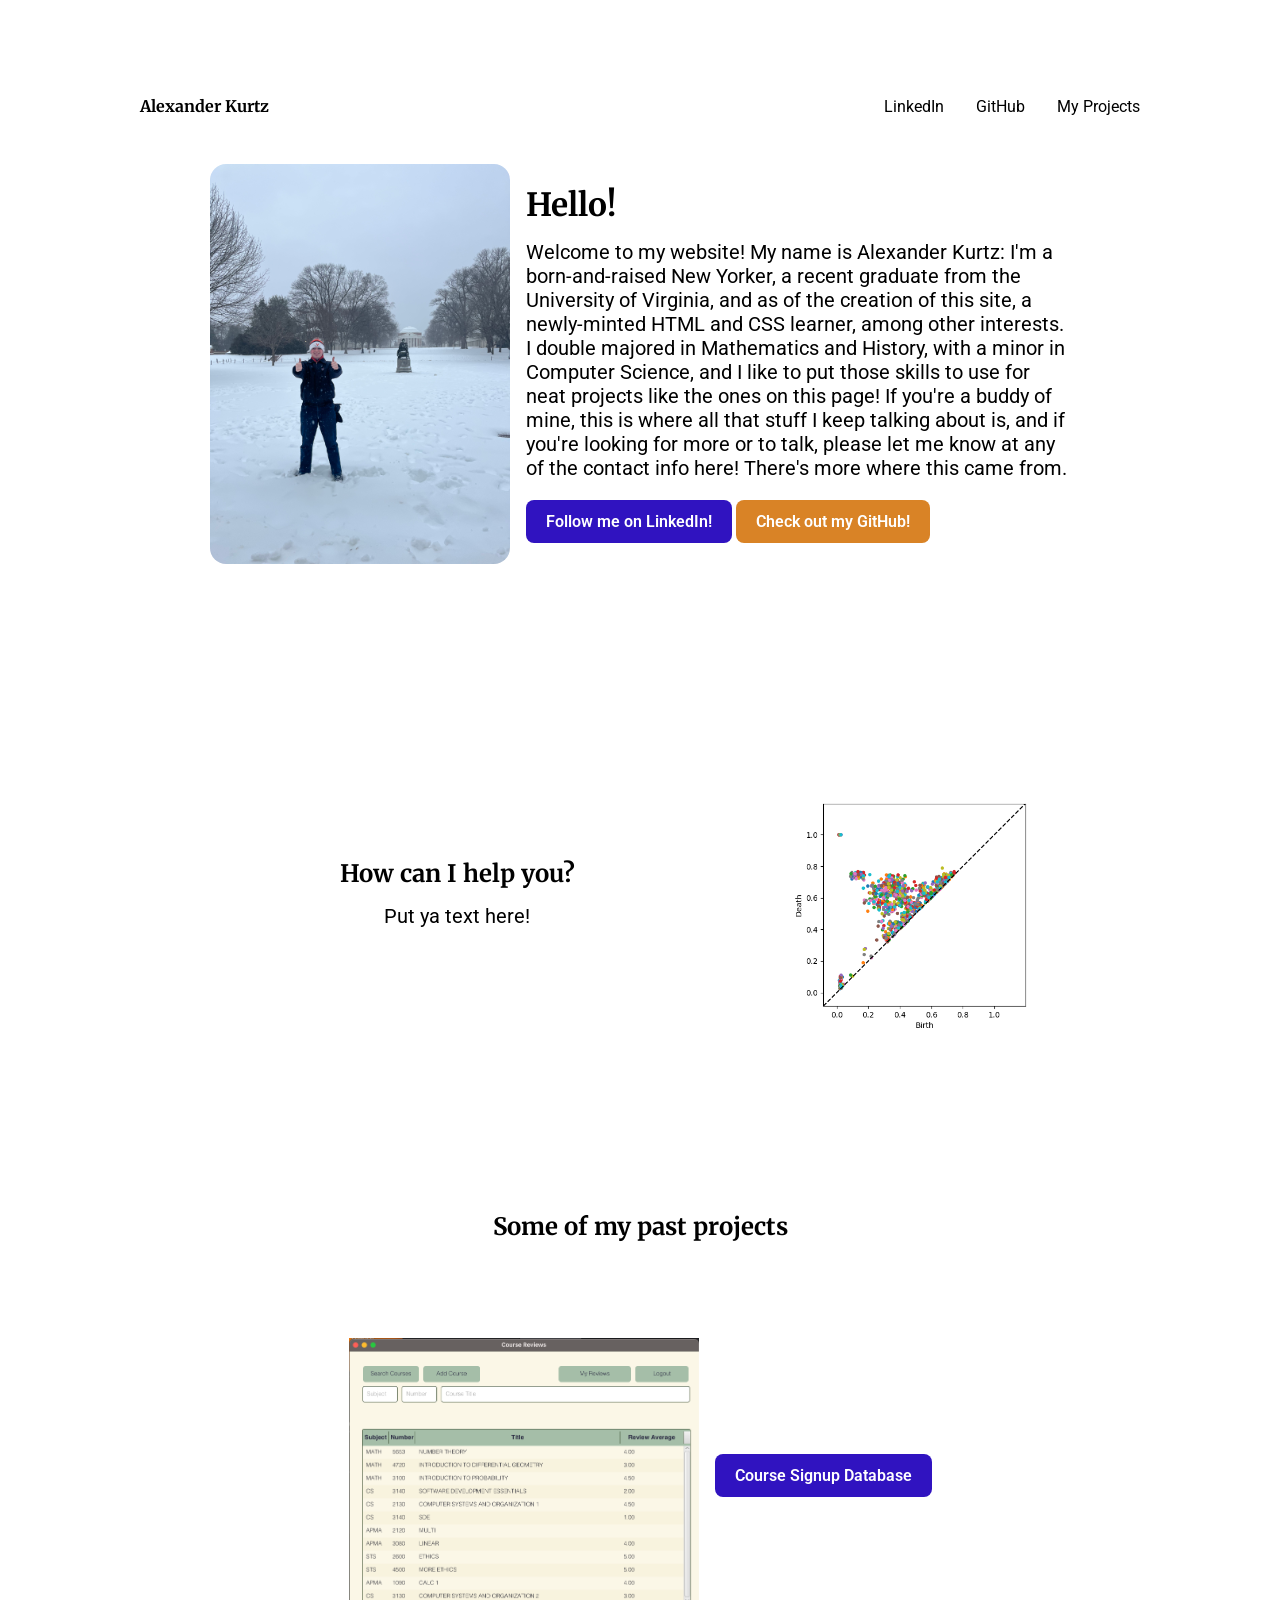
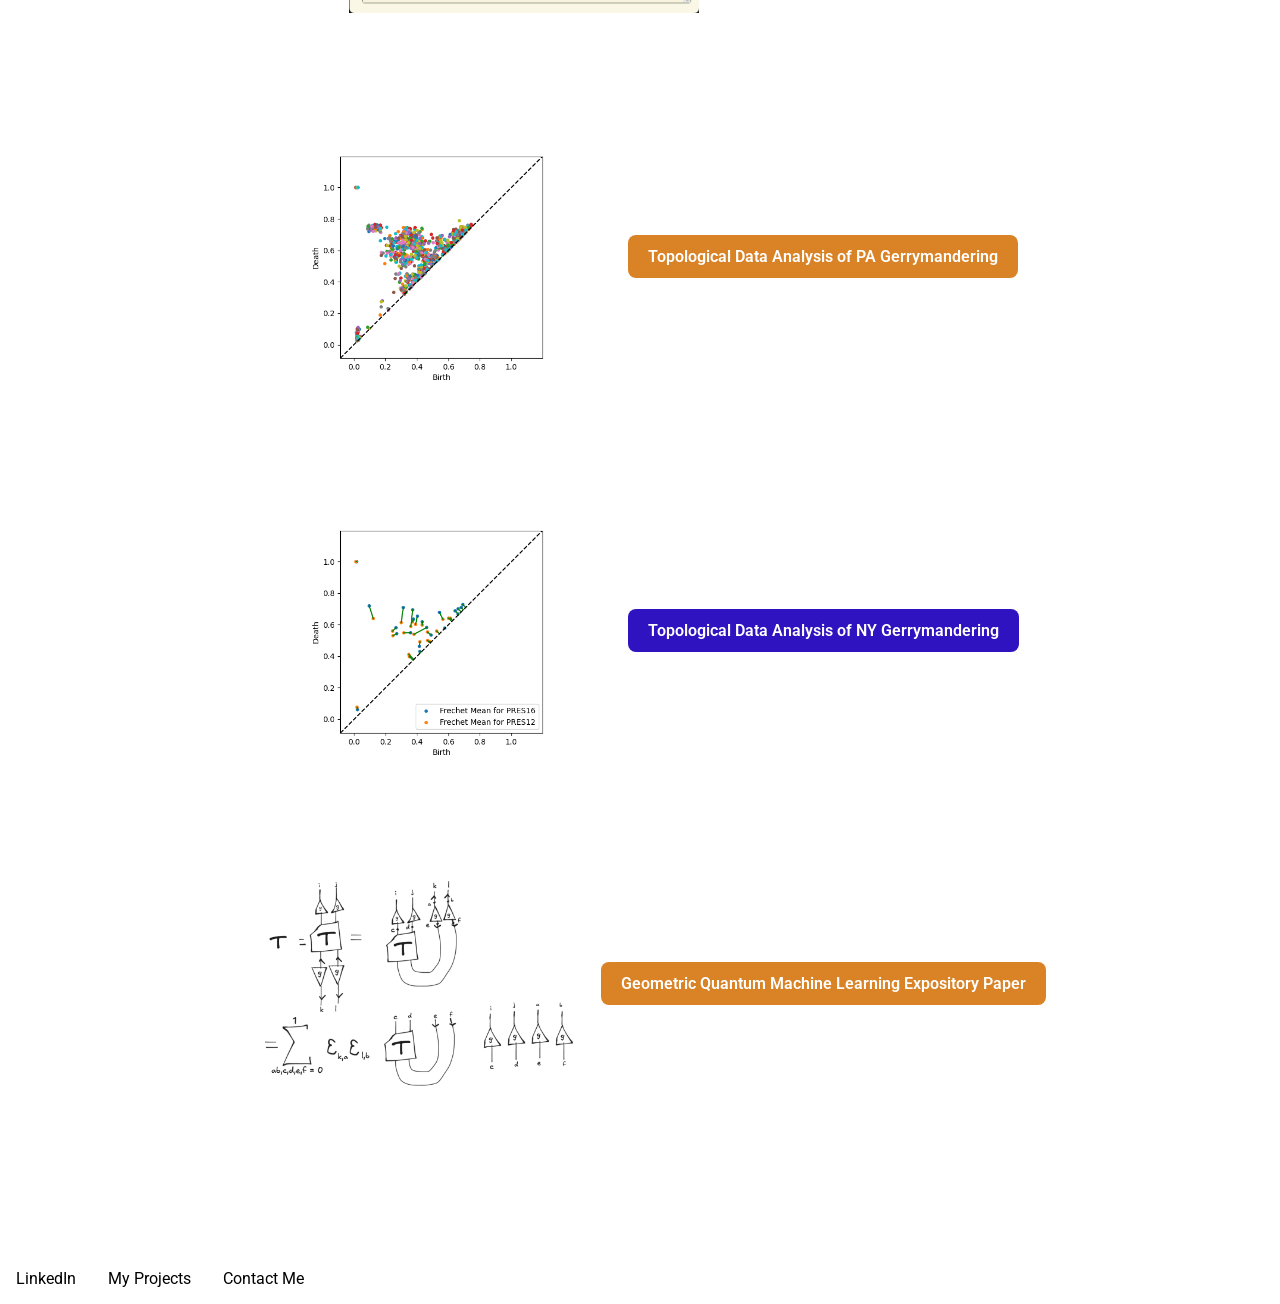
<file: index.html>
<!DOCTYPE html>
<html lang="en">
<head>
    <meta charset="UTF-8">
    <meta name="viewport" content="width=device-width, initial-scale=1.0">
    <title>Home Page</title>
    <link rel="stylesheet" href="style.css">
</head>
<body>
    <header>
        <nav>
            <ul>
                <li><a href="index.html">Alexander Kurtz</a></li>
                <li><a href="https://www.linkedin.com/in/alexander-kurtz-75754427b/">LinkedIn</a></li>
                <li><a href="https://github.com/alexkurtz10">GitHub</a></li>
                <li><a href="#my-projects">My Projects</a></li>
            </ul>
        </nav>
        <div class="flex-container">
            <img height="400px" width="300px" src="sources/AlexInFrontOfTundy.jpg"> 
            <div class="text-container">
                <h1>Hello!</h1>
                <p>Welcome to my website! My name is Alexander Kurtz: I'm a born-and-raised New Yorker, a recent graduate
                     from the University of Virginia, and as of the creation of this site, a newly-minted HTML and CSS
                      learner, among other interests. I double majored in Mathematics and History, with a minor in
                       Computer Science, and I like to put those skills to use for neat projects like the ones on this
                        page! If you're a buddy of mine, this is where all that stuff I keep talking about is, and if
                         you're looking for more or to talk, please let me know at any of the contact info here! There's
                          more where this came from. </p>
                <a href="https://www.linkedin.com/in/alexander-kurtz-75754427b/" class="cta-button">Follow me on LinkedIn!</a>
                <a href="https://github.com/alexkurtz10" class="cta-button secondary">Check out my GitHub!</a>
            </div>
        </div>
    </header>

    <section>
        <div class="flex-container">
            <div class="text-container">
                <h2>How can I help you?</h2>
                <p>Put ya text here!</p>
            </div>
            <img width="350px    " src="sources/PA_TDA_graph1.png">
        </div>
    </section>

    <section id="my-projects">
        <h2>Some of my past projects</h2>
        <div class="flex-container">
            <div class="flex-container">
                <img width="350px" src="sources/CourseReviewScreeenshot.png">
                <a style="grid-area: but1" href="https://github.com/alexkurtz10/course-review" class="cta-button">Course Signup Database</a>
            </div>
            <div class="flex-container">
                <img width="350px" src="sources/PA_TDA_graph1.png">
                <a style="grid-area: but2" href="https://github.com/alexkurtz10/TDA_PANY" class="cta-button secondary">Topological Data Analysis of PA Gerrymandering</a>
            </div>
            <div class="flex-container">
                <img width="350px" src="sources/PA_TDA_graph4.png">
                <a style="grid-area: but3" href="https://github.com/alexkurtz10/TDA_PANY" class="cta-button">Topological Data Analysis of NY Gerrymandering</a>
            </div>
            <div class="flex-container">
                <img width="350px" src="sources/GQML_Paper_Screenshot.png">
                <a style="grid-area: but4" href="sources/MATH4840_Final_Paper.pdf" target="_blank" class="cta-button secondary">Geometric Quantum Machine Learning Expository Paper</a>
            </div>
        </div>
    </section>

    <footer>
        <a href="https://www.linkedin.com/in/alexander-kurtz-75754427b/">LinkedIn</a>
        <a href="#my-projects">My Projects</a>
        <a href="mailto:alexkurtz10@gmail.com">Contact Me</a>
    </footer>
</body>
</html>
</file>
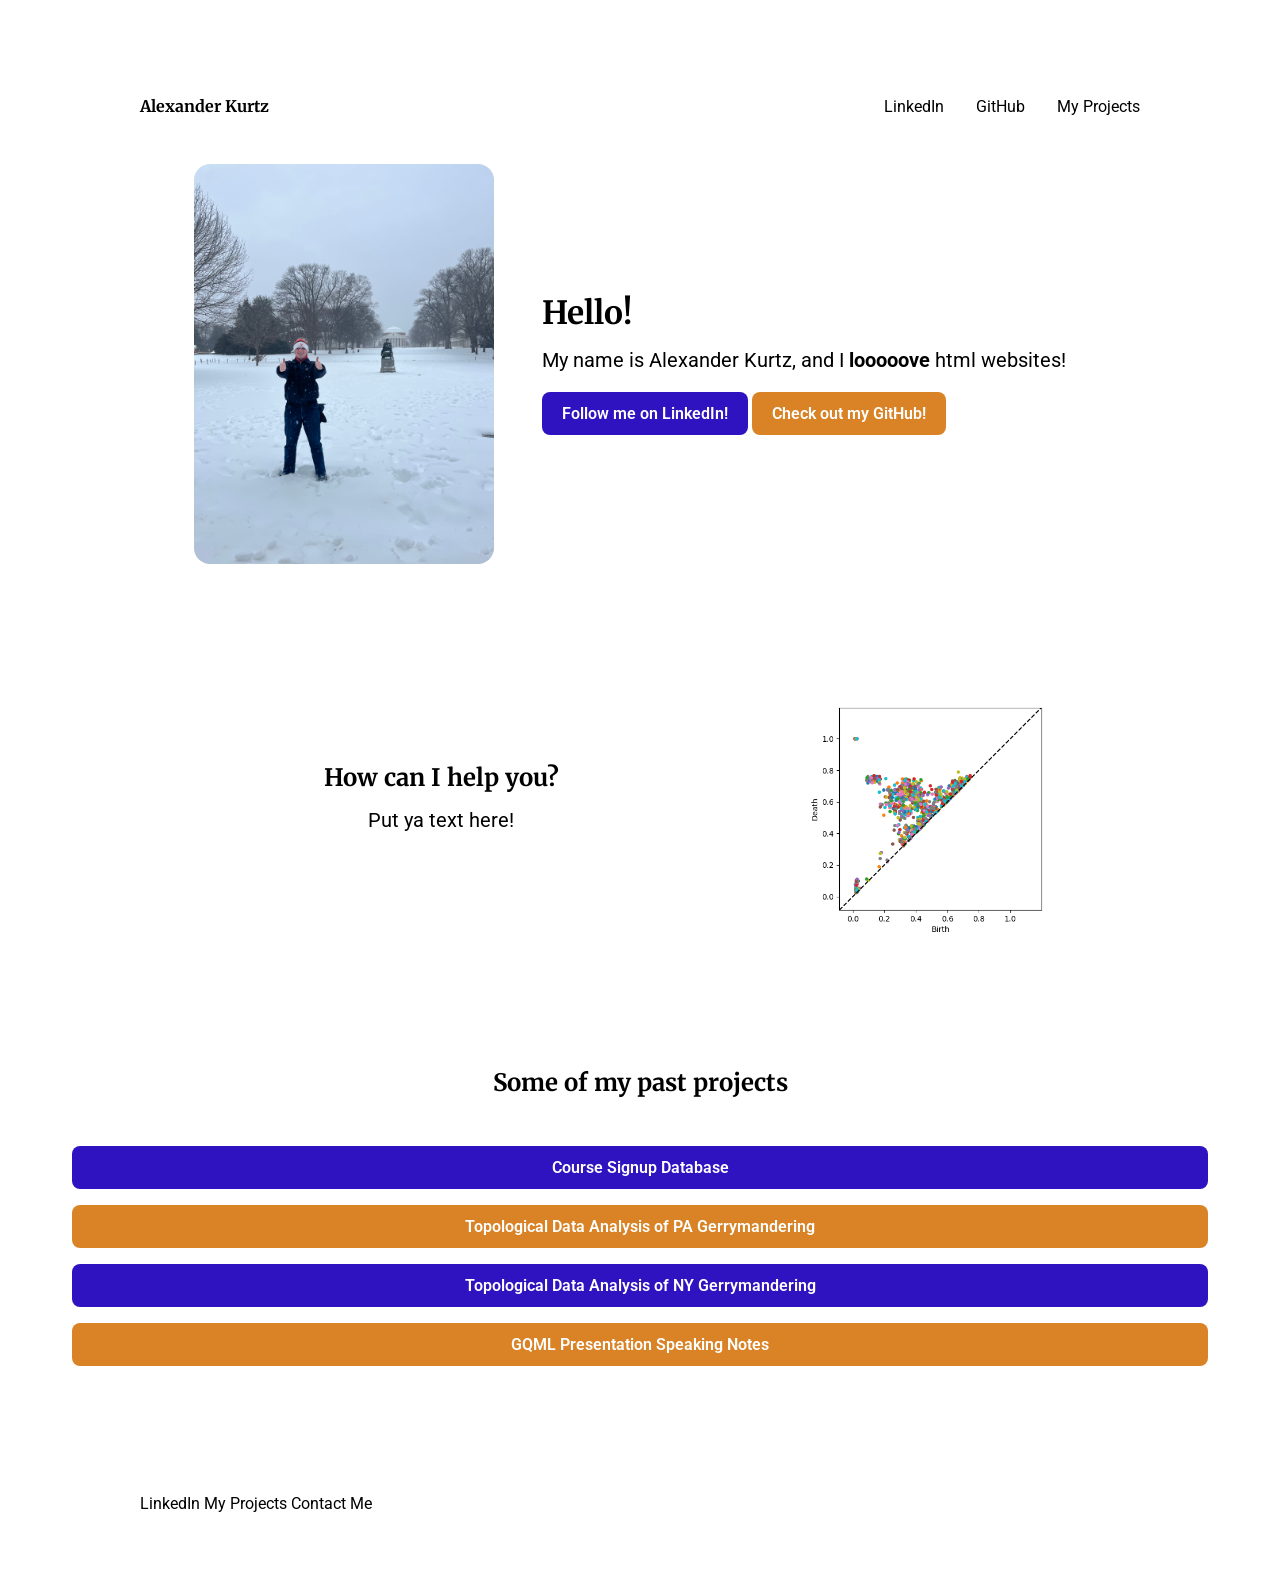
<file: PersonalWebsite/index.html>
<!DOCTYPE html>
<html lang="en">
<head>
    <meta charset="UTF-8">
    <meta name="viewport" content="width=device-width, initial-scale=1.0">
    <title>Home Page</title>
    <link rel="stylesheet" href="style.css">
</head>
<body>
    <header>
        <nav>
            <ul>
                <li><a href="index.html">Alexander Kurtz</a></li>
                <li><a href="https://www.linkedin.com/in/alexander-kurtz-75754427b/">LinkedIn</a></li>
                <li><a href="https://github.com/alexkurtz10">GitHub</a></li>
                <li><a href="#my-projects">My Projects</a></li>
            </ul>
        </nav>
        <div class="flex-container">
            <img height="400px" width="300px" src="images/IMG_5118.jpg"> 
            <div class="text-container">
                <h1>Hello!</h1>
                <p>My name is Alexander Kurtz, and I <strong>looooove</strong> html websites!</p>
                <a href="https://www.linkedin.com/in/alexander-kurtz-75754427b/" class="cta-button">Follow me on LinkedIn!</a>
                <a href="https://github.com/alexkurtz10" class="cta-button secondary">Check out my GitHub!</a>
            </div>
        </div>
    </header>

    <section>
        <div class="flex-container">
            <div class="text-container">
                <h2>How can I help you?</h2>
                <p>Put ya text here!</p>
            </div>
            <img width="350px    " src="images/PA_TDA_graph1.png">
        </div>
    </section>

    <section id="my-projects">
        <h2>Some of my past projects</h2>
        <div class="grid-container">
            <a style="grid-area: but1" href="https://github.com/alexkurtz10/course-review" class="cta-button">Course Signup Database</a>
            <a style="grid-area: but2" href="https://github.com/alexkurtz10/TDA_PANY" class="cta-button secondary">Topological Data Analysis of PA Gerrymandering</a>
            <a style="grid-area: but3" href="https://github.com/alexkurtz10/TDA_PANY" class="cta-button">Topological Data Analysis of NY Gerrymandering</a>
            <a style="grid-area: but4" href="index.html" class="cta-button secondary">GQML Presentation Speaking Notes</a>
        </div>
    </section>


    <footer>
        <a href="https://www.linkedin.com/in/alexander-kurtz-75754427b/">LinkedIn</a>
        <a href="#my-projects">My Projects</a>
        <a href="mailto:alexkurtz10@gmail.com">Contact Me</a>
    </footer>
</body>
</html>
</file>
<file: style.css>
@import url('https://fonts.googleapis.com/css2?family=Roboto:ital,wght@0,100..900;1,100..900&display=swap');
@import url('https://fonts.googleapis.com/css2?family=Merriweather:ital,opsz,wght@0,18..144,300..900;1,18..144,300..900&family=Roboto:ital,wght@0,100..900;1,100..900&display=swap');

:root {
    --base-color: #ffffff;
    --text-color: #000000;
    --primary-color: #3013c0;
    --secondary-color: #d98326;
}

* {
    margin: 0;
    padding: 0;
    box-sizing: border-box;
}

html {
    font-family: Roboto,'Segoe UI', Oxygen, Ubuntu, Cantarell, 'Open Sans', 'Helvetica Neue', sans-serif;
    color: var(--text-color);

}

body {
    padding: 1em;
    background-color: var(--base-color);
}

h1, h2, h3 {
    font-family: Merriweather, 'Segoe UI', Oxygen, Ubuntu, Cantarell, 'Open Sans', 'Helvetica Neue', sans-serif;
}

nav {
    margin: 1em auto 3em auto;
    width: min(1000px, 100%)
}

nav ul {
    display: flex;
    align-items: center;
    list-style-type: none;
    gap: 2em;
}

nav li:first-child {
    margin-right: auto;
    font-family: Merriweather, Roboto;
    font-weight: bold;
}

nav a {
    text-decoration: none;
    color: var(--text-color);
}

nav a:hover {
    text-decoration: underline;
}

header, section {
    margin: 2em auto;
    width: min(75em, 100%);
    background-color: var(--base-color);
    padding: min(2em, 15%);
    border-radius: 1em;
}

.flex-container {
    display: flex;
    justify-content: center;
    align-items: center;
    flex-wrap: wrap;
    gap: 3em;
}

header img {
    max-width: 100%;
    border-radius: 1em;
    object-fit: cover;
    object-position: bottom;
}

.text-container {
    flex: 0 1 34em;
}

h1 {
    font-size: 2.5rem;
}

.text-container p {
    margin: .75em 0 1em 0;
    font-size: 1.25rem;
}

.cta-button {
    display: inline-block;
    text-decoration: none;
    color: white;
    background-color: var(--primary-color);
    padding: .75em 1.25em;
    border-radius: .5em;
    font-weight: 600;
}

.secondary {
    background-color: var(--secondary-color);
}

section {
    padding: 3em min(2em, 15%);
    background-color: var(--base-color);
    text-align: center;
}

h1 {
    font-size: 2rem;
}

section p {
    margin-top: 1em;
    font-size: 1.25rem;
}

section#my-projects {
    background-color: var(--base-color);
}

.flex-container {
    margin-top: 3em;
    margin-bottom: 3em;
    display: flex;
    width: 100%;
    gap: 1em;
    align-items: center;
}

.flex-contained img {
    max-width: 100%;
    height: auto;
    object-fit: contain;
}

.flex-container button {
    align-self: center;
    flex-shrink: 0;
    border-radius: .5em;
    transition: 100ms ease;
}

.flex-container button:hover {
    transform: scale(1.05);
}

.flex-container button:active {
    transform: scale(0.98);
}

footer {
    display: flex;
    justify-content: flex-start;
    gap: 2em;
    flex-wrap: wrap;
}

footer a {
    text-decoration: none;
    color: var(--text-color);
}
</file>
<file: PersonalWebsite/style.css>
@import url('https://fonts.googleapis.com/css2?family=Roboto:ital,wght@0,100..900;1,100..900&display=swap');
@import url('https://fonts.googleapis.com/css2?family=Merriweather:ital,opsz,wght@0,18..144,300..900;1,18..144,300..900&family=Roboto:ital,wght@0,100..900;1,100..900&display=swap');

:root {
    --base-color: #ffffff;
    --text-color: #000000;
    --primary-color: #3013c0;
    --secondary-color: #d98326;
}

* {
    margin: 0;
    padding: 0;
    box-sizing: border-box;
}

html {
    font-family: Roboto,'Segoe UI', Oxygen, Ubuntu, Cantarell, 'Open Sans', 'Helvetica Neue', sans-serif;
    color: var(--text-color);

}

body {
    padding: 1em;
    background-color: var(--base-color);
}

h1, h2, h3 {
    font-family: Merriweather, 'Segoe UI', Oxygen, Ubuntu, Cantarell, 'Open Sans', 'Helvetica Neue', sans-serif;
}

nav {
    margin: 1em auto 3em auto;
    width: min(1000px, 100%)
}

nav ul {
    display: flex;
    align-items: center;
    list-style-type: none;
    gap: 2em;
}

nav li:first-child {
    margin-right: auto;
    font-family: Merriweather, Roboto;
    font-weight: bold;
}

nav a {
    text-decoration: none;
    color: var(--text-color);
}

nav a:hover {
    text-decoration: underline;
}

header, section {
    margin: 2em auto;
    width: min(75em, 100%);
    background-color: var(--base-color);
    padding: min(2em, 15%);
    border-radius: 1em;
}

.flex-container {
    display: flex;
    justify-content: center;
    align-items: center;
    flex-wrap: wrap;
    gap: 3em;
}

header img {
    max-width: 100%;
    border-radius: 1em;
    object-fit: cover;
    object-position: bottom;
}

.text-container {
    flex: 0 1 34em;
}

h1 {
    font-size: 2.5rem;
}

.text-container p {
    margin: .75em 0 1em 0;
    font-size: 1.25rem;
}

.cta-button {
    display: inline-block;
    text-decoration: none;
    color: white;
    background-color: var(--primary-color);
    padding: .75em 1.25em;
    border-radius: .5em;
    font-weight: 600;
}

.secondary {
    background-color: var(--secondary-color);
}

section {
    padding: 3em min(2em, 15%);
    background-color: var(--base-color);
    text-align: center;
}

h1 {
    font-size: 2rem;
}

section p {
    margin-top: 1em;
    font-size: 1.25rem;
}

section#my-projects {
    background-color: var(--base-color);
}

.grid-container {
    margin-top: 3em;
    margin-bottom: 3em;
    display: flex;
    flex-direction: column;
    width: 100%;
    gap: 1em;
}

.grid-container button {
    height: 100%;
    width: 100%;
    border-radius: .5em;
    transition: 100ms ease;
}

.grid-container button:hover {
    scale: 1.05;
}

footer {
    margin: 1em auto 3em auto;
    width: min(1000px, 100%)
}

footer ul {
    display: flex;
    align-items: left;
    list-style-type: none;
    gap: 5em;
}

footer a {
    text-decoration: none;
    color: var(--text-color);
}
</file>
